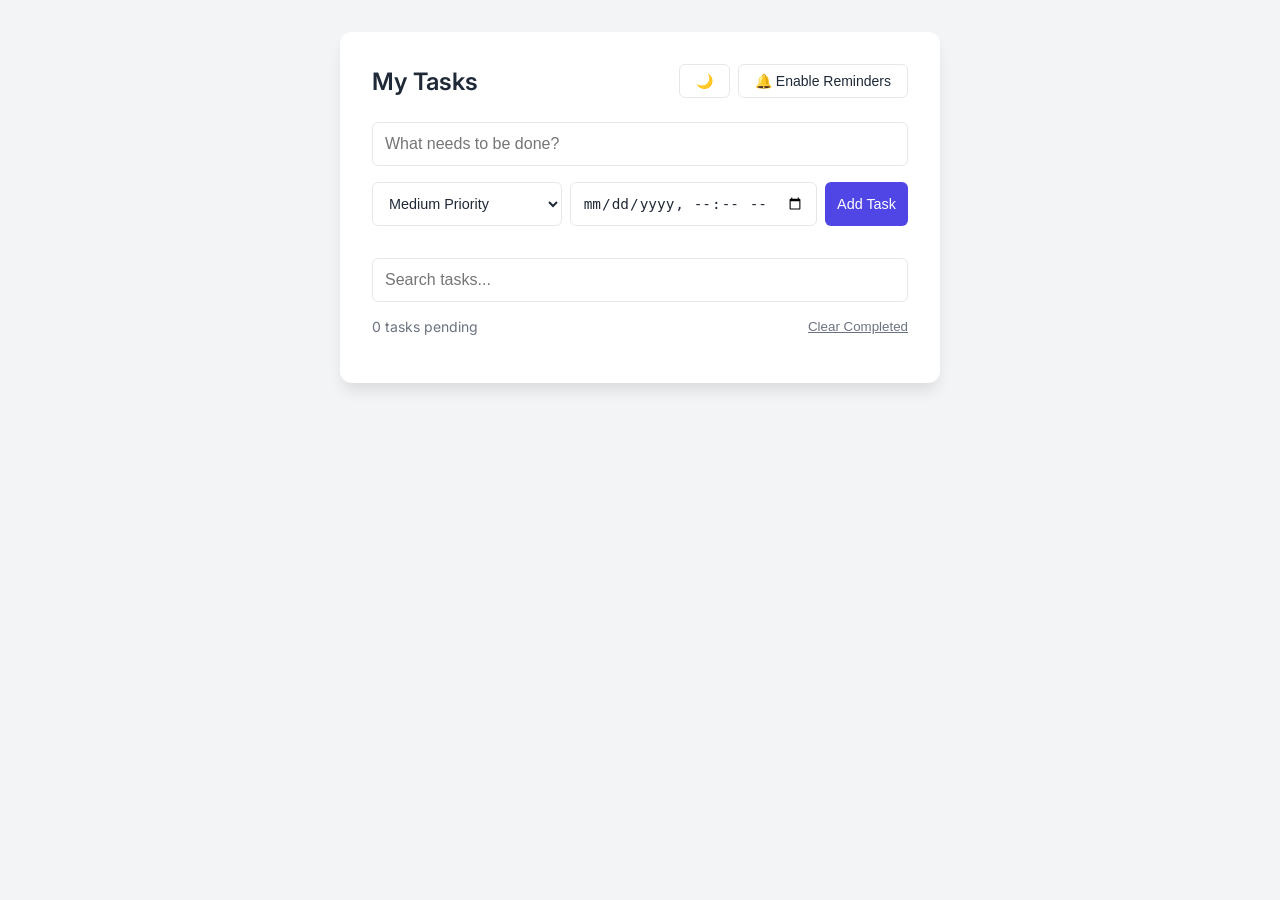
<file: index.html>
<!DOCTYPE html>
<html lang="en">
<head>
    <meta charset="UTF-8">
    <meta name="viewport" content="width=device-width, initial-scale=1.0">
    <title>Modern To-Do List</title>
    <link rel="stylesheet" href="styles.css">
    <!-- Google Fonts for modern typography -->
    <link href="https://fonts.googleapis.com/css2?family=Inter:wght@400;500;600&display=swap" rel="stylesheet">
</head>
<body>
    <div class="app-container">
        <header>
            <h1>My Tasks</h1>
            <div class="header-actions">
                <button id="theme-toggle" class="icon-btn" title="Toggle Theme">
                    🌙
                </button>
                <button id="notify-btn" class="icon-btn" title="Enable Notifications">
                    🔔 Enable Reminders
                </button>
            </div>
        </header>

        <form id="task-form">
            <div class="input-group">
                <input type="text" id="task-input" placeholder="What needs to be done?" required>
            </div>
            <div class="options-group">
                <select id="priority-input">
                    <option value="low">Low Priority</option>
                    <option value="medium" selected>Medium Priority</option>
                    <option value="high">High Priority</option>
                </select>
                <input type="datetime-local" id="date-input" required>
                <button type="submit" class="add-btn">Add Task</button>
            </div>
        </form>

        <div class="search-group">
            <input type="text" id="search-input" placeholder="Search tasks...">
        </div>

        <div class="filters">
            <span id="pending-count">0 tasks pending</span>
            <button id="clear-completed">Clear Completed</button>
        </div>

        <ul id="task-list">
            <!-- Tasks will be injected here -->
        </ul>
    </div>

    <div id="custom-popup" class="popup-container">
        <div class="popup-content">
            <h3 id="popup-title">Reminder</h3>
            <p id="popup-message">Task is due!</p>
            <button id="popup-close">Dismiss</button>
        </div>
    </div>

    <script src="script.js"></script>
</body>
</html>
</file>
<file: styles.css>
:root {
    --primary: #4f46e5;
    --primary-hover: #4338ca;
    --bg-color: #f3f4f6;
    --card-bg: #ffffff;
    --text-main: #1f2937;
    --text-muted: #6b7280;
    --border: #e5e7eb;
    --danger: #ef4444;
    
    --priority-low: #10b981;
    --priority-medium: #f59e0b;
    --priority-high: #ef4444;
}

[data-theme="dark"] {
    --bg-color: #111827;
    --card-bg: #1f2937;
    --text-main: #f9fafb;
    --text-muted: #9ca3af;
    --border: #374151;
}

* {
    box-sizing: border-box;
    margin: 0;
    padding: 0;
}

body {
    font-family: 'Inter', sans-serif;
    background-color: var(--bg-color);
    color: var(--text-main);
    display: flex;
    justify-content: center;
    min-height: 100vh;
    padding: 2rem 1rem;
}

.app-container {
    background: var(--card-bg);
    width: 100%;
    max-width: 600px;
    border-radius: 12px;
    box-shadow: 0 10px 15px -3px rgba(0, 0, 0, 0.1);
    padding: 2rem;
    height: fit-content;
}

header {
    display: flex;
    justify-content: space-between;
    align-items: center;
    margin-bottom: 1.5rem;
}

h1 {
    font-size: 1.5rem;
    font-weight: 600;
}

.header-actions {
    display: flex;
    gap: 0.5rem;
}

.icon-btn {
    background: none;
    border: 1px solid var(--border);
    padding: 0.5rem 1rem;
    border-radius: 6px;
    cursor: pointer;
    font-size: 0.875rem;
    transition: background 0.2s;
    color: var(--text-main);
}

.icon-btn:hover {
    background-color: var(--bg-color);
}

#task-form {
    display: flex;
    flex-direction: column;
    gap: 1rem;
    margin-bottom: 2rem;
}

.input-group input {
    width: 100%;
    padding: 0.75rem;
    border: 1px solid var(--border);
    border-radius: 6px;
    font-size: 1rem;
    background-color: var(--card-bg);
    color: var(--text-main);
}

.options-group {
    display: flex;
    gap: 0.5rem;
}

.options-group > * {
    padding: 0.75rem;
    border: 1px solid var(--border);
    border-radius: 6px;
    font-size: 0.9rem;
    background-color: var(--card-bg);
    color: var(--text-main);
}

.options-group select, .options-group input {
    flex: 1;
}

.add-btn {
    background-color: var(--primary);
    color: white;
    border: none;
    font-weight: 500;
    cursor: pointer;
    flex: 0 0 auto;
    transition: background 0.2s;
}

.add-btn:hover {
    background-color: var(--primary-hover);
}

.search-group {
    margin-bottom: 1rem;
}

.search-group input {
    width: 100%;
    padding: 0.75rem;
    border: 1px solid var(--border);
    border-radius: 6px;
    font-size: 1rem;
    background-color: var(--card-bg);
    color: var(--text-main);
}

.filters {
    display: flex;
    justify-content: space-between;
    align-items: center;
    margin-bottom: 1rem;
    font-size: 0.875rem;
    color: var(--text-muted);
}

#clear-completed {
    background: none;
    border: none;
    color: var(--text-muted);
    cursor: pointer;
    text-decoration: underline;
}

#task-list {
    list-style: none;
    display: flex;
    flex-direction: column;
    gap: 0.75rem;
}

.task-item {
    display: flex;
    align-items: center;
    padding: 1rem;
    border: 1px solid var(--border);
    border-radius: 8px;
    background: var(--card-bg);
    transition: transform 0.1s;
}

.task-item.completed {
    opacity: 0.6;
    background-color: var(--bg-color);
}

.task-item.completed .task-text {
    text-decoration: line-through;
}

.task-checkbox {
    margin-right: 1rem;
    width: 1.2rem;
    height: 1.2rem;
    cursor: pointer;
}

.task-content {
    flex: 1;
}

.task-text {
    display: block;
    font-weight: 500;
    margin-bottom: 0.25rem;
}

.task-meta {
    font-size: 0.75rem;
    color: var(--text-muted);
    display: flex;
    gap: 0.5rem;
    align-items: center;
}

.priority-badge {
    width: 8px;
    height: 8px;
    border-radius: 50%;
    display: inline-block;
}

.edit-btn {
    background: none;
    border: none;
    color: var(--primary);
    cursor: pointer;
    padding: 0.5rem;
    font-size: 1.2rem;
    opacity: 0.5;
    transition: opacity 0.2s;
}

.edit-btn:hover {
    opacity: 1;
}

.delete-btn {
    background: none;
    border: none;
    color: var(--danger);
    cursor: pointer;
    padding: 0.5rem;
    font-size: 1.2rem;
    opacity: 0.5;
    transition: opacity 0.2s;
}

.delete-btn:hover {
    opacity: 1;
}

/* Responsive adjustments */
@media (max-width: 480px) {
    .options-group {
        flex-direction: column;
    }
    .app-container {
        padding: 1rem;
    }
}

/* Popup Notification */
.popup-container {
    position: fixed;
    top: 20px;
    right: 20px;
    background-color: var(--card-bg);
    border-left: 5px solid var(--primary);
    padding: 1.5rem;
    border-radius: 8px;
    box-shadow: 0 10px 15px -3px rgba(0, 0, 0, 0.1), 0 4px 6px -2px rgba(0, 0, 0, 0.05);
    z-index: 1000;
    transform: translateX(150%);
    transition: transform 0.3s ease-in-out;
    max-width: 300px;
    color: var(--text-main);
}

.popup-container.show {
    transform: translateX(0);
}

#popup-close {
    margin-top: 1rem;
    background-color: var(--primary);
    color: white;
    border: none;
    padding: 0.5rem 1rem;
    border-radius: 4px;
    cursor: pointer;
    font-size: 0.875rem;
}
</file>
